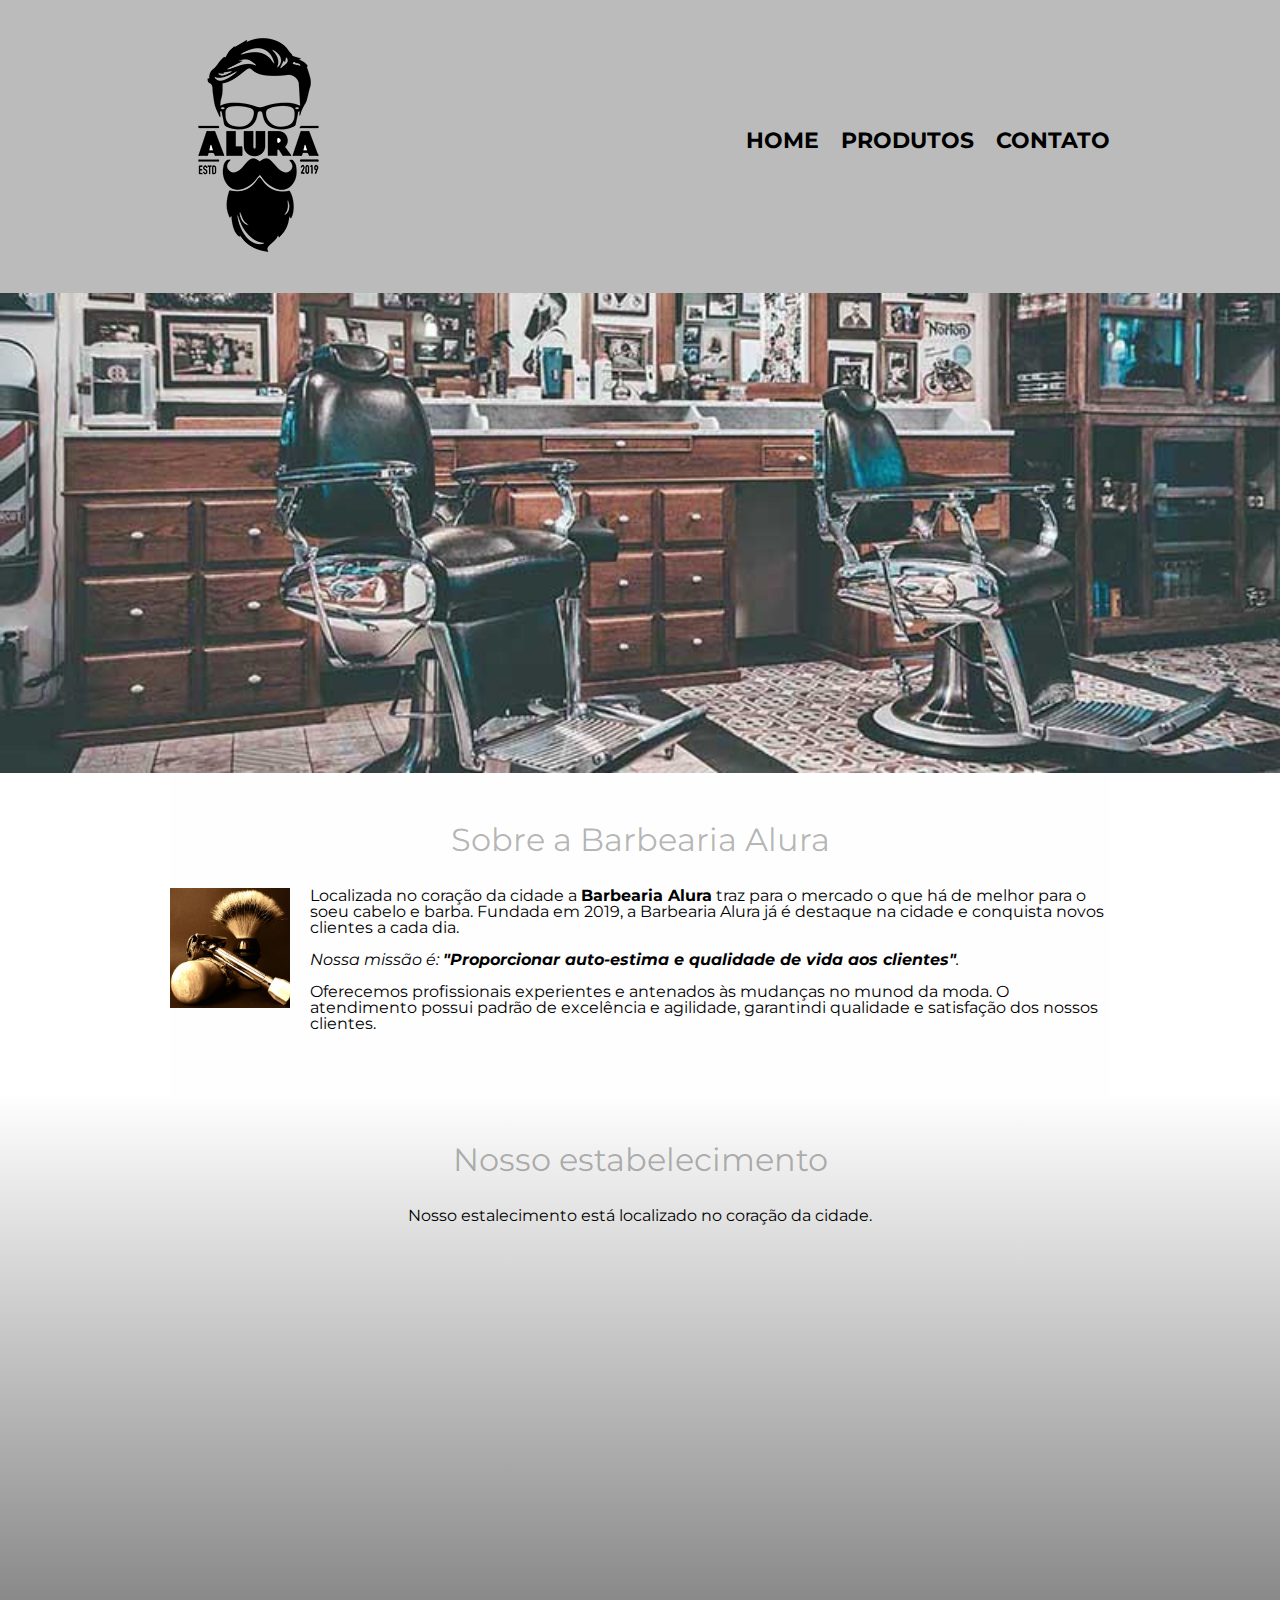
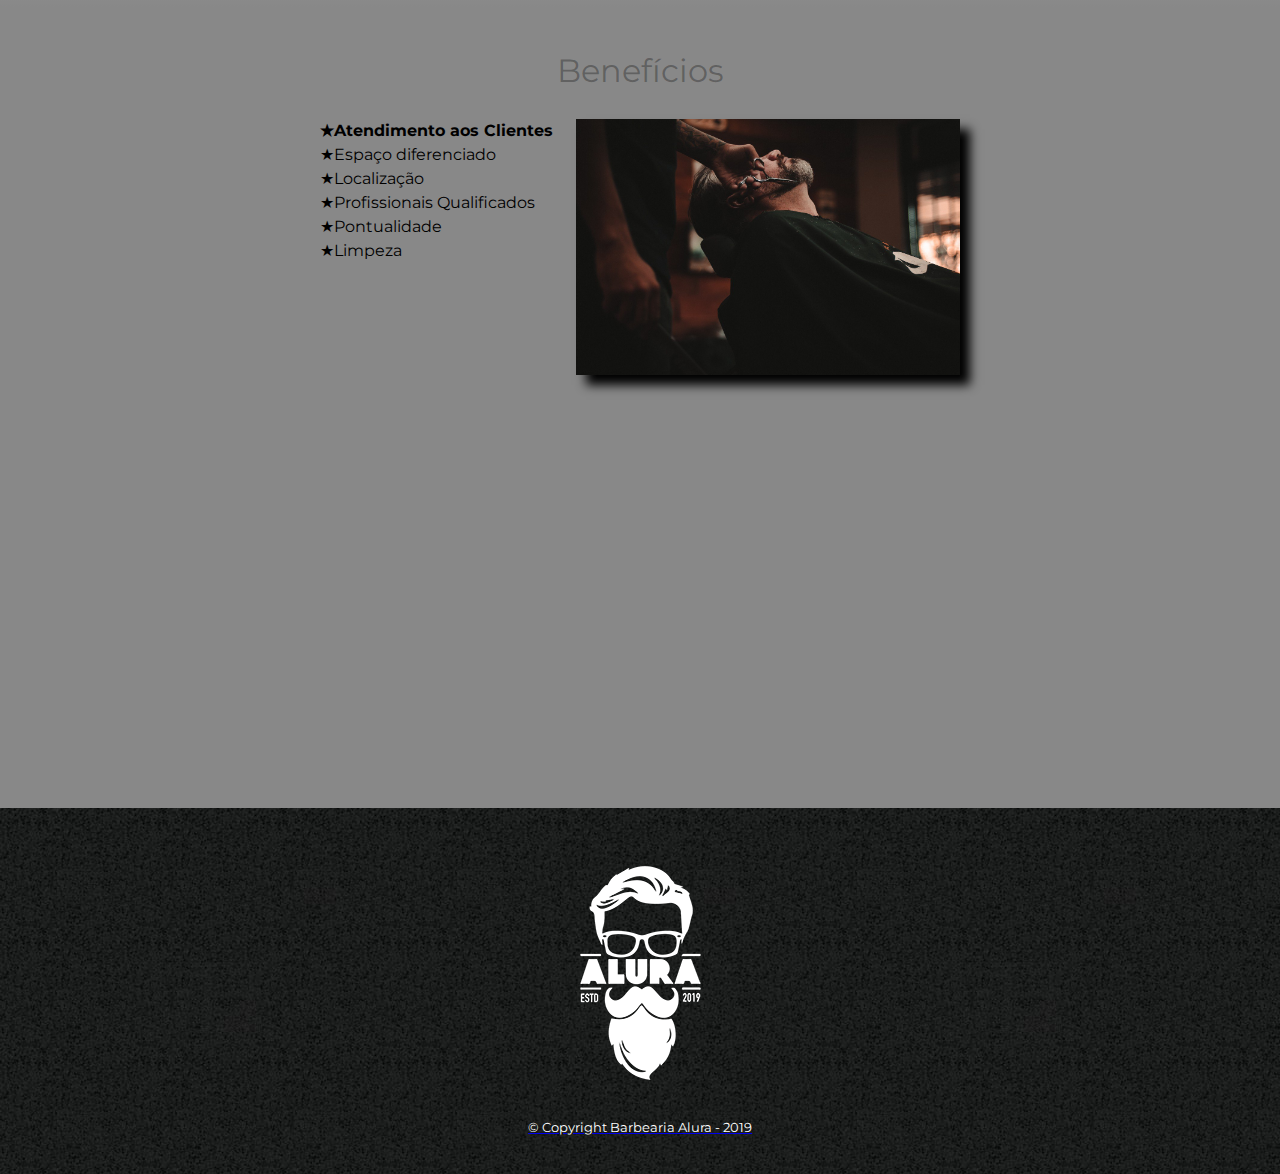
<file: index.html>
<!DOCTYPE html>

<html lang="pt-br"> 
  <head>
      <meta charset="UTF-8">
      <meta name="viewport" content="width=device-width"> 
      <title>Barbearia Alura</title>
      <link rel="stylesheet" href="reset.css">
      <link rel="stylesheet" href="style.css">
      <link href="https://fonts.googleapis.com/css2?family=Montserrat&display=swap" rel="stylesheet">

      <!--https://fonts.google.com/specimen/Montserrat?query=montserrat&preview.text=barbearia%20&preview.text_type=custom-->
      <link rel="preconnect" href="https://fonts.gstatic.com" crossorigin>
  </head>


  <body>
    <header>
      <div class="caixa">
        <a href="index.html">
        <h1><img src="imgs/logo.png" alt="Logo da Barbearia Alura"></h1>
        </a>
          <nav>
              <ul>
                  <li><a href="index.html">Home</a></li> 
                  <li><a href="produtos.html">Produtos</a> </li>
                  <li><a href="contato.html">Contato</a></li>
              </ul>
          </nav>
      </div>
  </header>

      <img class="banner" src="imgs/banner.jpg">
      <main>

        <section class="principal">
              <h2 class="titulo-principal">Sobre a Barbearia Alura</h2>

              <img class="utensilios" src="imgs/utensilios.jpg" alt="Utensílios de uma barbeiro" />

              <p>Localizada no coração da cidade a <strong>Barbearia Alura</strong> traz para o mercado o que há de melhor para o soeu cabelo e barba. Fundada em 2019, a Barbearia Alura já é destaque  na cidade e conquista novos clientes a cada dia.</p>

              <p id="missao"><em>Nossa missão é: <strong>"Proporcionar auto-estima e qualidade de vida aos clientes"</strong>.</em></p>

              <p>Oferecemos profissionais experientes e antenados às mudanças no munod da moda. O atendimento possui padrão de excelência e agilidade, garantindi qualidade e satisfação dos nossos clientes.</p>
        </section>

        <section class="mapa">
          <h3 class="titulo-principal">Nosso estabelecimento</h3>

          <p>Nosso estalecimento está localizado no coração da cidade.</p>

          <div class="mapa-conteudo">
              <iframe src="https://www.google.com/maps/embed?pb=!1m18!1m12!1m3!1d58513.70489917665!2d-46.72175464179691!3d-23.5646162!2m3!1f0!2f0!3f0!3m2!1i1024!2i768!4f13.1!3m3!1m2!1s0x94ce5a2b2ed7f3a1%3A0xab35da2f5ca62674!2sCaelum%20-%20Escola%20de%20Tecnologia!5e0!3m2!1spt-BR!2sbr!4v1654463496014!5m2!1spt-BR!2sbr" width="100%" height="300" style="border:0;" allowfullscreen="" loading="lazy" referrerpolicy="no-referrer-when-downgrade"></iframe>
          </div>
        </section>

        <section class="beneficios">
            <h3 class="titulo-principal">Benefícios</h3>

            <div class="conteudo-beneficios">
                <ul class="lista-beneficios">
                    <li class="itens">Atendimento aos Clientes</li>
                    <li class="itens">Espaço diferenciado</li>
                    <li class="itens">Localização</li>
                    <li class="itens">Profissionais Qualificados</li>
                    <li class="itens">Pontualidade</li>
                    <li class="itens">Limpeza</li>
                </ul><img src="imgs/beneficios.jpg" class="imagem-beneficios">
            </div>

            <!--A tag seguinte deve está pŕoxima da tag do elemento a esquerda para alinhar o bloco. O display quando configurado com inline-block, possui um detalhe que modifica o modo de exibição: ele interpreta no HTML todas as linhas do bloco de código, incluisive os espaços vazios entre a lista e a imagem. Portanto, quando utilizamos esse recurso, os elementos no HTML precisam estar colados, para que esse espaço não reflita na exibição da pagina.-->

            <div class="video">
              <iframe width="100%" height="315" src="https://www.youtube.com/embed/wcVVXUV0YUY" title="YouTube video player" frameborder="0" allow="accelerometer; autoplay; clipboard-write; encrypted-media; gyroscope; picture-in-picture" allowfullscreen></iframe>
            </div>
            
        </section>

        

      </main>
    <footer>
      <a href="index.html">
      <img src="imgs/logo-branco.png" alt="logo branco">
      <p class="copyright">&copy; Copyright Barbearia Alura - 2019 </p> 
    </a><!-- UNICODE | https://unicode-table.com/pt/ -->
    </footer>

</body>

</html>
</file>
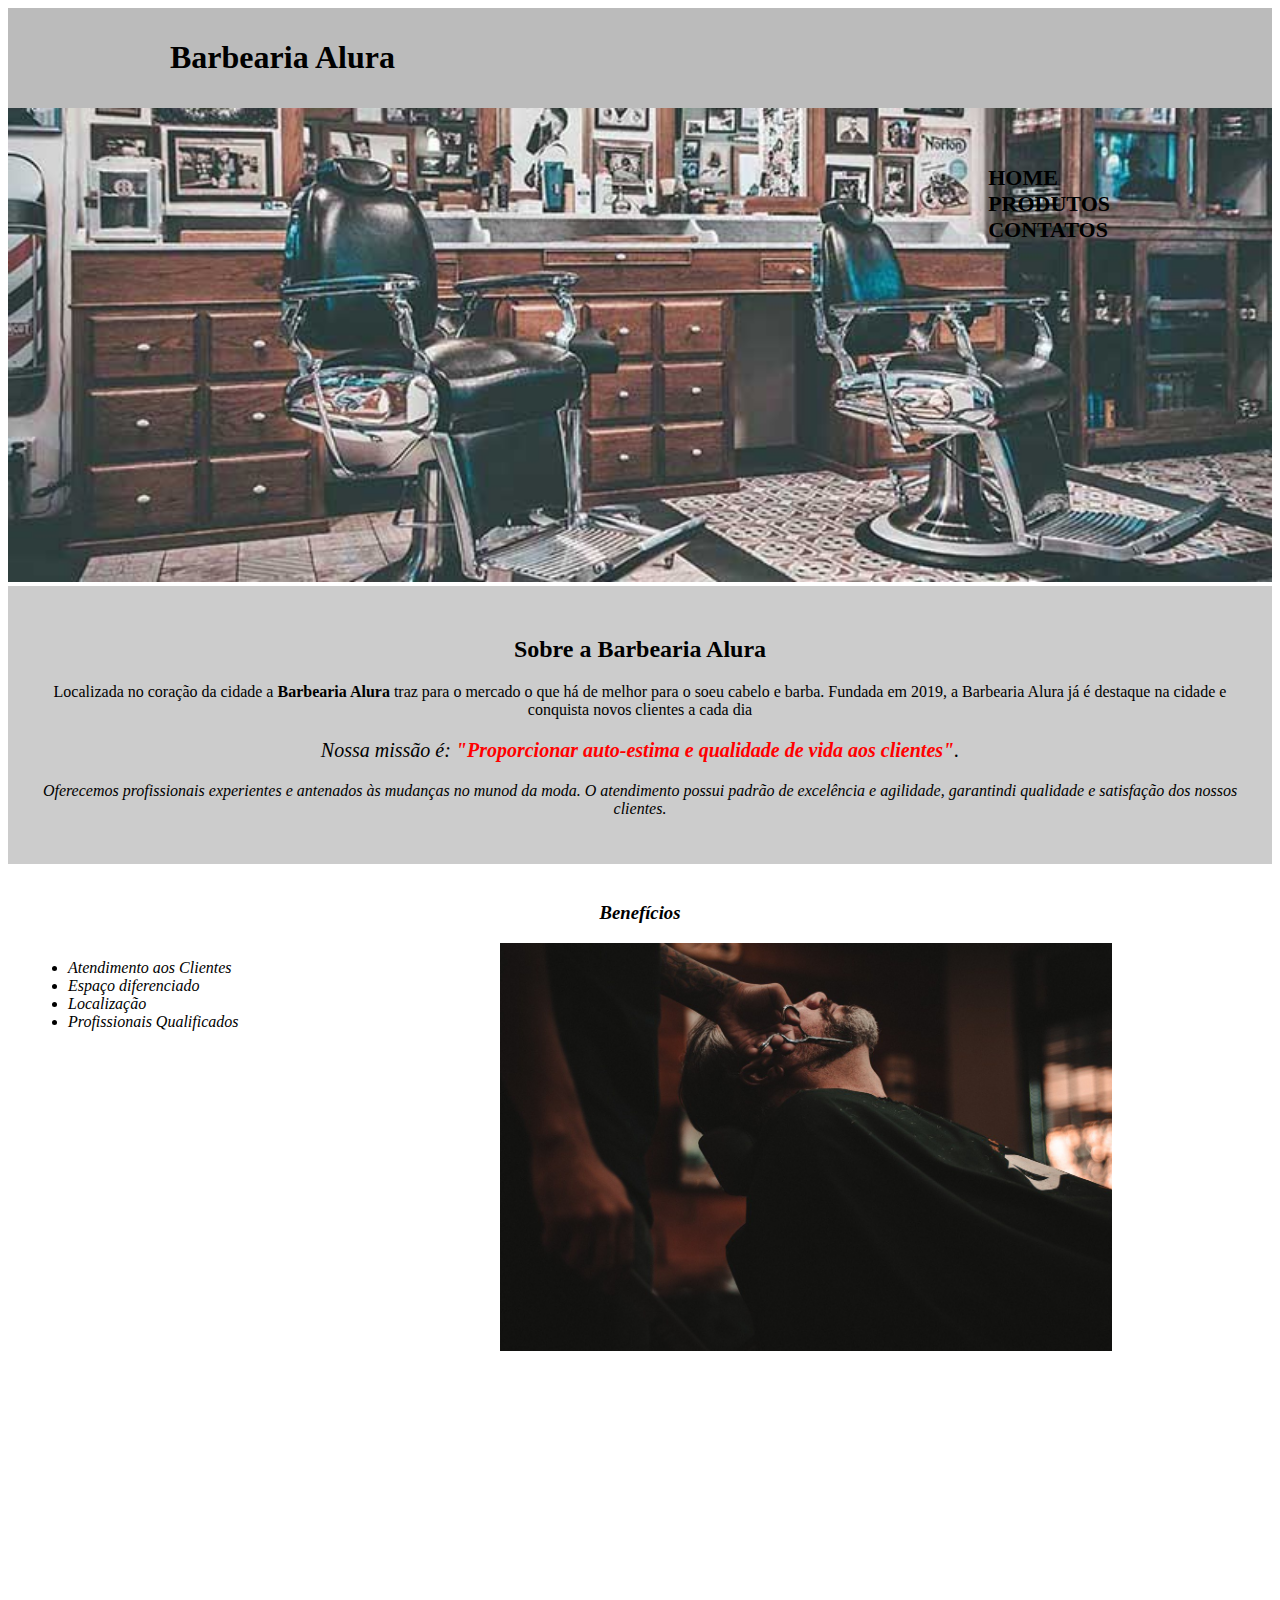
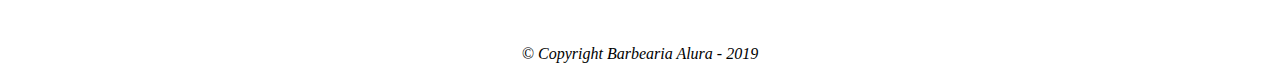
<file: Parte 1/index.html>
<!DOCTYPE html>

<html lang="pt-br"> 
  <head>
      <meta charset="UTF-8">
      <title>Barbearia Alura</title>
      <link rel="stylesheet" href="style-home.css">
  </head>


  <body>
    <header>
      
      <div class="navegacao">
        <h1            class="titulo-principal">Barbearia Alura</h1> 
          <nav>
              <ul>
                  <li><a href="index.html">Home</a></li>
                  <li><a href="produtos.html">Produtos</a></li>
                  <li><a href="contato.html">Contatos</a></li>
              </ul>
          </nav>
      </div>
    </header>

      <img id="banner" src="imgs/banner.jpg">

    <div class="principal">
      <h2 class="titulo-centralizado">Sobre a Barbearia Alura</h2>

      <p>Localizada no coração da cidade a <strong>Barbearia Alura</strong> traz para o mercado o que há de melhor para o soeu cabelo e barba. Fundada em 2019, a Barbearia Alura já é destaque  na cidade e conquista novos clientes a cada dia</p>

      <p id="missao"><em>Nossa missão é: <strong>"Proporcionar auto-estima e qualidade de vida aos clientes"</strong>.<em></p>

      <p>Oferecemos profissionais experientes e antenados às mudanças no munod da moda. O atendimento possui padrão de excelência e agilidade, garantindi qualidade e satisfação dos nossos clientes.</p>
    </div>

    <div class="beneficios">
      <h3 class="titulo-centralizado">Benefícios</h3>
      <ul>
        <li class="itens">Atendimento aos Clientes</li>
        <li class="itens">Espaço diferenciado</li>
        <li class="itens">Localização</li>
        <li class="itens">Profissionais Qualificados</li>
      </ul>

      <img src="imgs/beneficios.jpg" class="imagem_beneficios">
  </div>

  <footer>
    <img src="imgs/logo-branco.png" alt="logo branco">
    <p class="copyright">&copy; Copyright Barbearia Alura - 2019 </p> <!-- UNICODE | https://unicode-table.com/pt/ -->
</footer>

</body>

</html>
</file>
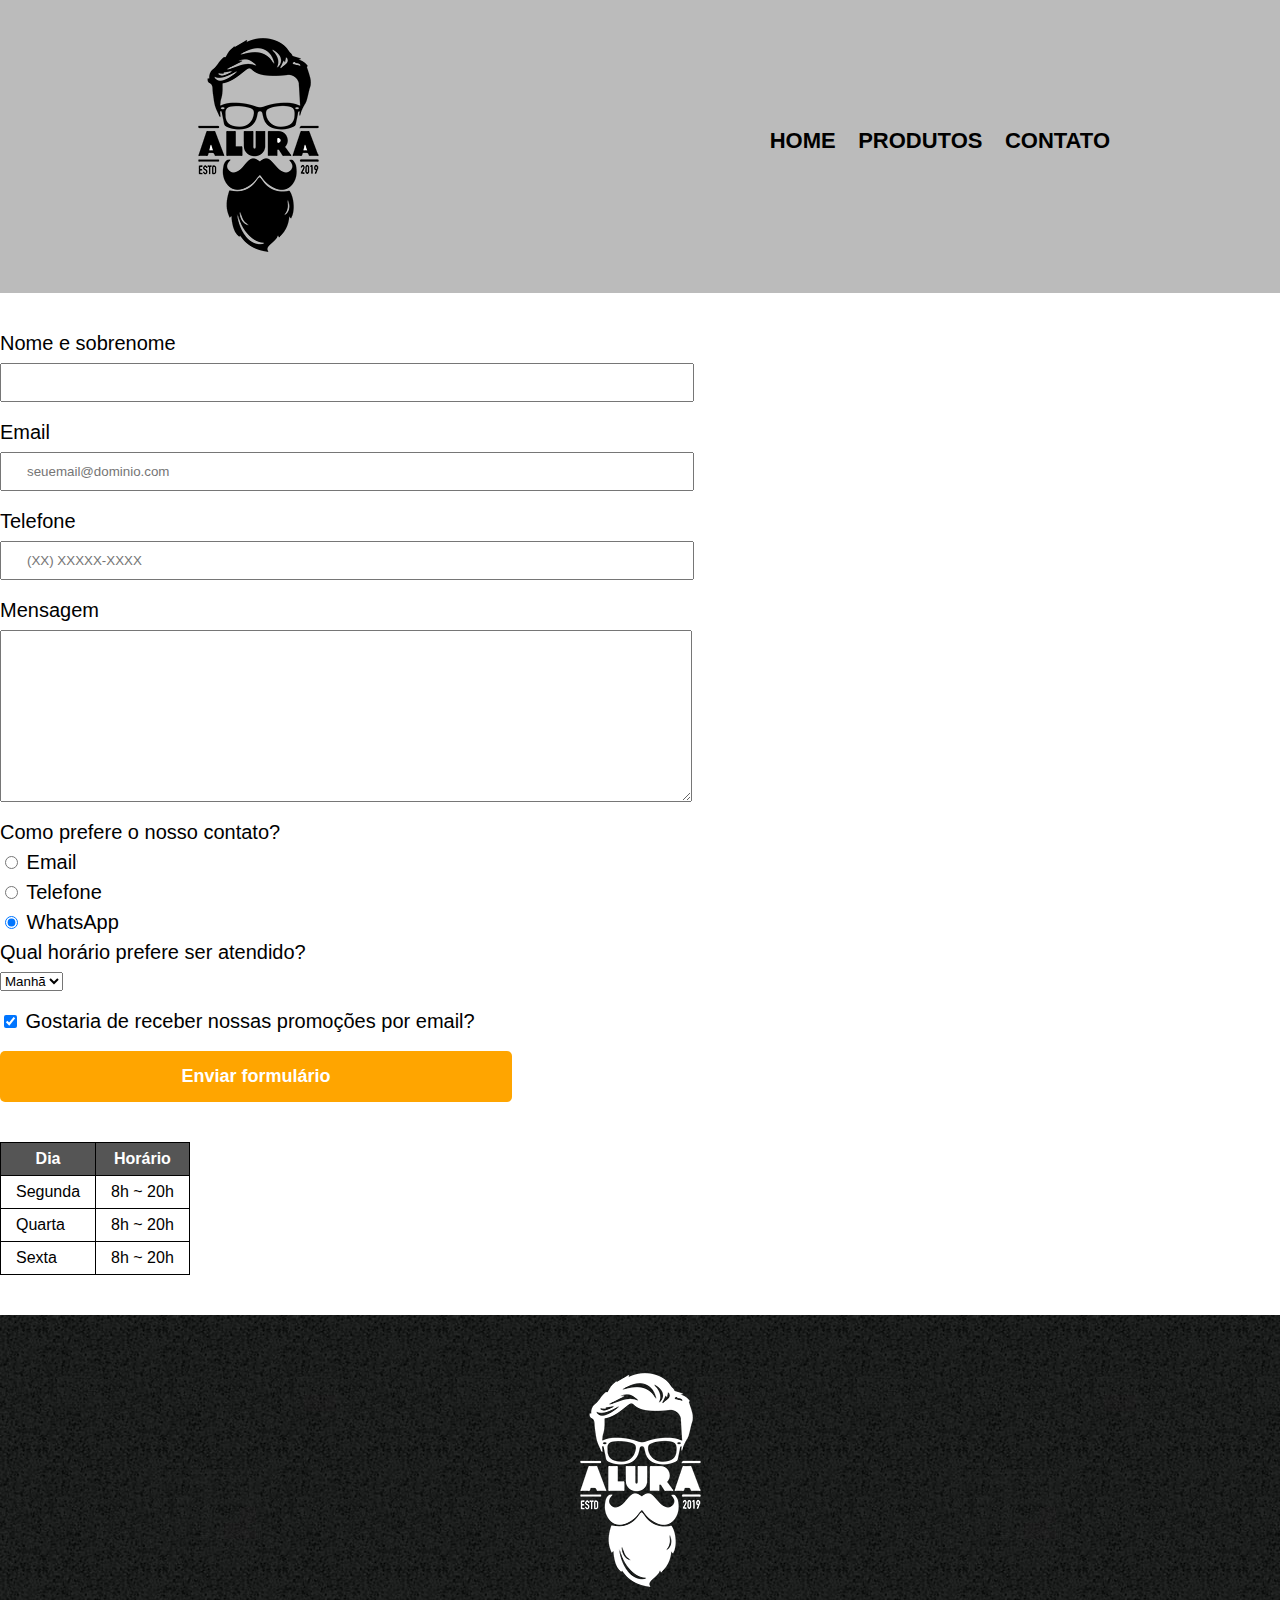
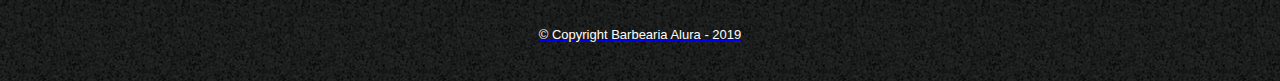
<file: contato.html>
<!DOCTYPE html>
<html>
  
  <head>
    <meta charset="UTF-8">
    <meta name="viewport" content="width=device-width">
    <title>Contato - Barbearia Alura</title>
    <!--CSS reset, arquivo padrão para limpar as configurações do nabegador-->
    <link rel="stylesheet" href="reset.css">
    <link rel="stylesheet" href="style.css">

  </head>

  <body>
  
    <header>
        <div class="caixa">
          <h1><img src="imgs/logo.png" alt="Logo da Barbearia Alura"></h1>

            <nav>
                <ul>
                    <li><a href="index.html">Home</a></li> 
                    <li><a href="produtos.html">Produtos</a> </li>
                    <li><a href="contato.html">Contato</a></li>
                </ul>
            </nav>
        </div>
    </header>

    <main>
        <form>
            <label for="nomesobrenome"> Nome e sobrenome</label>
            <input type="text" id="nomesobrenome" class="input-padrao" required>
            
            <label for="email"> Email</label>
            <input type="email" id="email" class="input-padrao" required  placeholder="seuemail@dominio.com">

            <label for="telefone">Telefone</label>
            <input type="tel" id="telefone" class="input-padrao" required placeholder="(XX) XXXXX-XXXX">

            <label for="mensagem">Mensagem</label>
            <textarea id="mensagem" cols="70" rows="10" class="input-padrao" required></textarea>

              <fieldset>
                <legend>Como prefere o nosso contato?</legend>
                <label for="radio-email">
                    <input type="radio" name="contato" value="email" id="radio-email">
                    Email
                </label>
               
                <label for="radio-telefone">
                    <input type="radio" name="contato" value="telefone" id="radio-telefone">
                    Telefone
                </label>
                
                <label for="radio-whatsapp">
                    <input type="radio" name="contato"  value="whatsapp" id="radio-whatsapp" checked>
                    WhatsApp
                </label>
     
                <!--A propriedade name só pode ser "preenchida" uma única vez, por isso que, quando eu seleciono um dos itens, ele desmarca o outro, mantendo somente um selecionado.-->
              </fieldset>

              <fieldset>
                  <legend>Qual horário prefere ser atendido?</legend>
                  <select name="" id="">
                      <option value="">Manhã</option>
                      <option value="">Tarde</option>
                      <option value="">Noite</option>
                  </select>
              </fieldset>

            <label class="checkbox">
                <input type="checkbox" checked>
                Gostaria de receber nossas promoções por email?
            </label>

            <input class="enviar" type="submit" value="Enviar formulário">

        </form>

        <table>
            <thead>
                <tr>
                    <th>Dia</th>
                    <th>Horário</th>
                </tr>
            </thead>
            <tbody>
                <tr>
                    <td>Segunda</td> <!--colspan="X"-->
                    <td>8h ~ 20h</td>
                </tr>
                <tr>
                    <td>Quarta</td>
                    <td>8h ~ 20h</td>
                </tr>
                <tr>
                    <td>Sexta</td>
                    <td>8h ~ 20h</td>
                </tr>
          </tbody>

        </table>
    </main>

    <footer>
        <a href="contato.html">
            <img src="imgs/logo-branco.png" alt="Logo da Barbearia Alura">
            <p class="copyright">&copy; Copyright Barbearia Alura - 2019 </p>
        </a>
     <!-- UNICODE | https://unicode-table.com/pt/ -->
    </footer>

  </body>
</html>

<!-- Mobile input types: http://mobileinputtypes.com/ -->
</file>
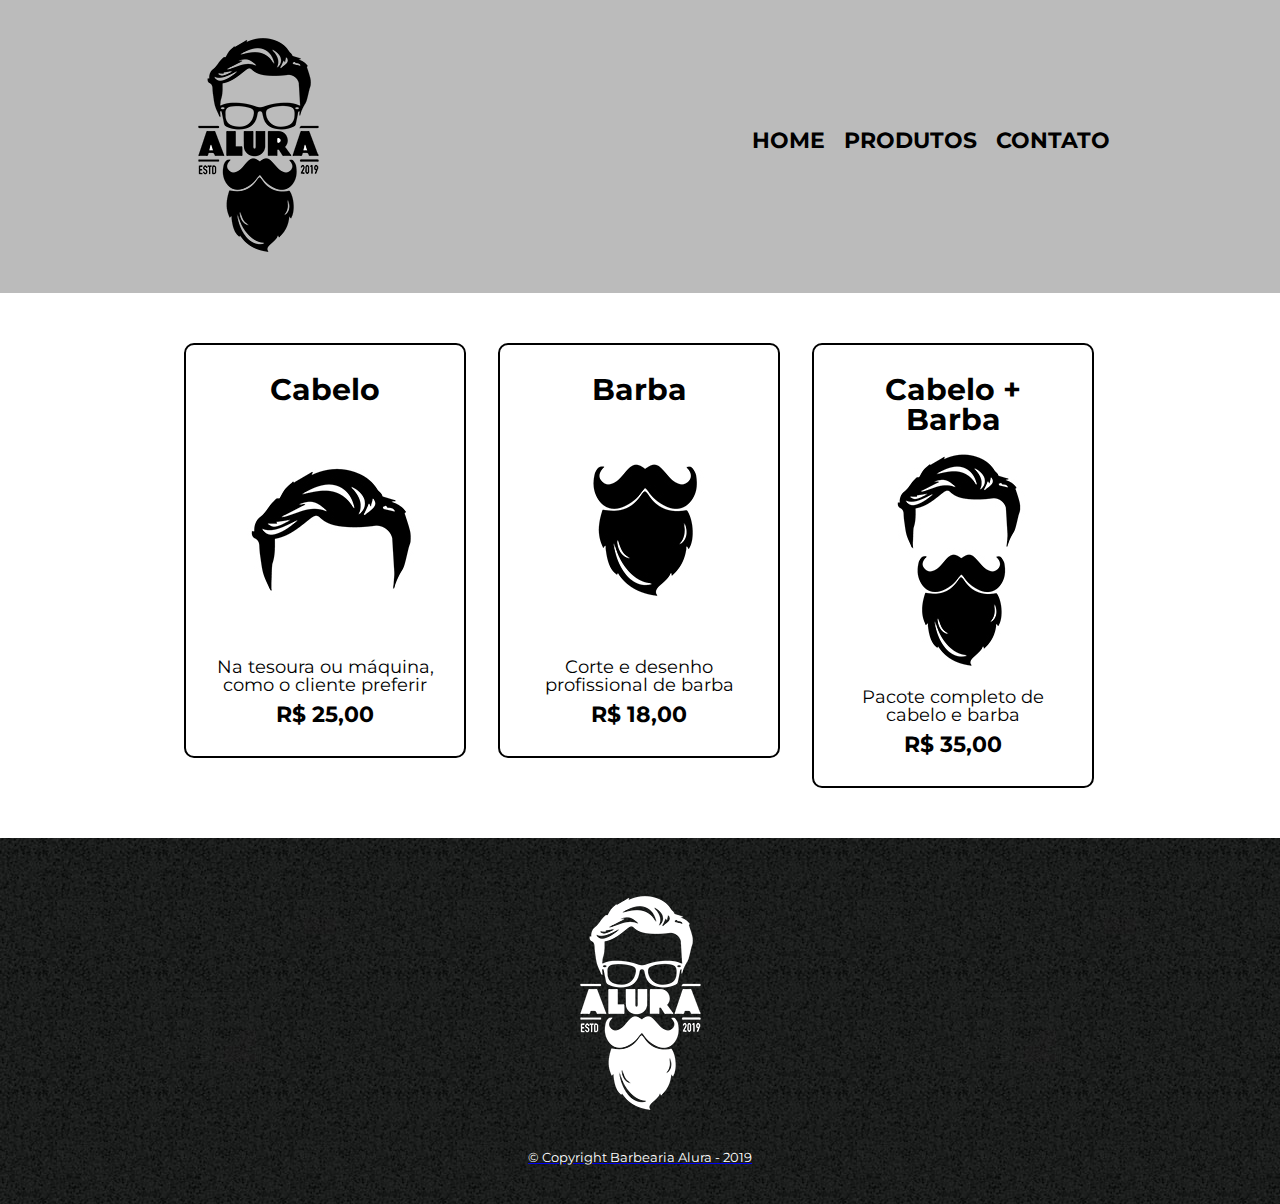
<file: produtos.html>
<!DOCTYPE html>
<html>
  
  <head>
    <meta charset="UTF-8">
    <meta name="viewport" content="width=device-width">
    <title>Produtos - Barbearia Alura</title>
    <!--CSS reset, arquivo padrão para limpar as configurações do nabegador-->
    <link rel="stylesheet" href="reset.css">
    <link rel="stylesheet" href="produtos.css">
    <link href="https://fonts.googleapis.com/css2?family=Montserrat&display=swap" rel="stylesheet">

  </head>

  <body>
  
    <header>
        <div class="caixa">
          <h1><img src="imgs/logo.png" alt=""></h1>

            <nav>
                <ul>
                    <li><a href="index.html">Home</a></li> 
                    <li><a href="produtos.html">Produtos</a> </li>
                    <li><a href="contato.html">Contato</a></li>
                </ul>
            </nav>
        </div>
    </header>

    <main>
        <ul class="produtos">
            <li>
                <h2>Cabelo</h2>
                <img src="imgs/cabelo.jpg" alt="">
                <p class="produto-descricao">Na tesoura ou máquina, como o cliente preferir </p>
                <p class="produto-preco">R$ 25,00</p>
            </li>

            <li>
                <h2>Barba</h2>
                <img src="imgs/barba.jpg" alt="">
                <p class="produto-descricao">Corte e desenho profissional de barba</p>
                <p class="produto-preco">R$ 18,00</p>
            </li>

            <li>
                <h2>Cabelo + Barba</h2>
                <img src="imgs/cabelo+barba.jpg" alt="">
                <p class="produto-descricao">Pacote completo de cabelo e barba</p>
                <p class="produto-preco">R$ 35,00</p>
            </li>
        </ul>
    </main>

    <footer>
        <a href="produtos.html">
            <img src="imgs/logo-branco.png" alt="logo branco">
            <p class="copyright">&copy; Copyright Barbearia Alura - 2019 </p> 
        </a>
        <!-- UNICODE | https://unicode-table.com/pt/ -->
    </footer>

  </body>
</html>
</file>
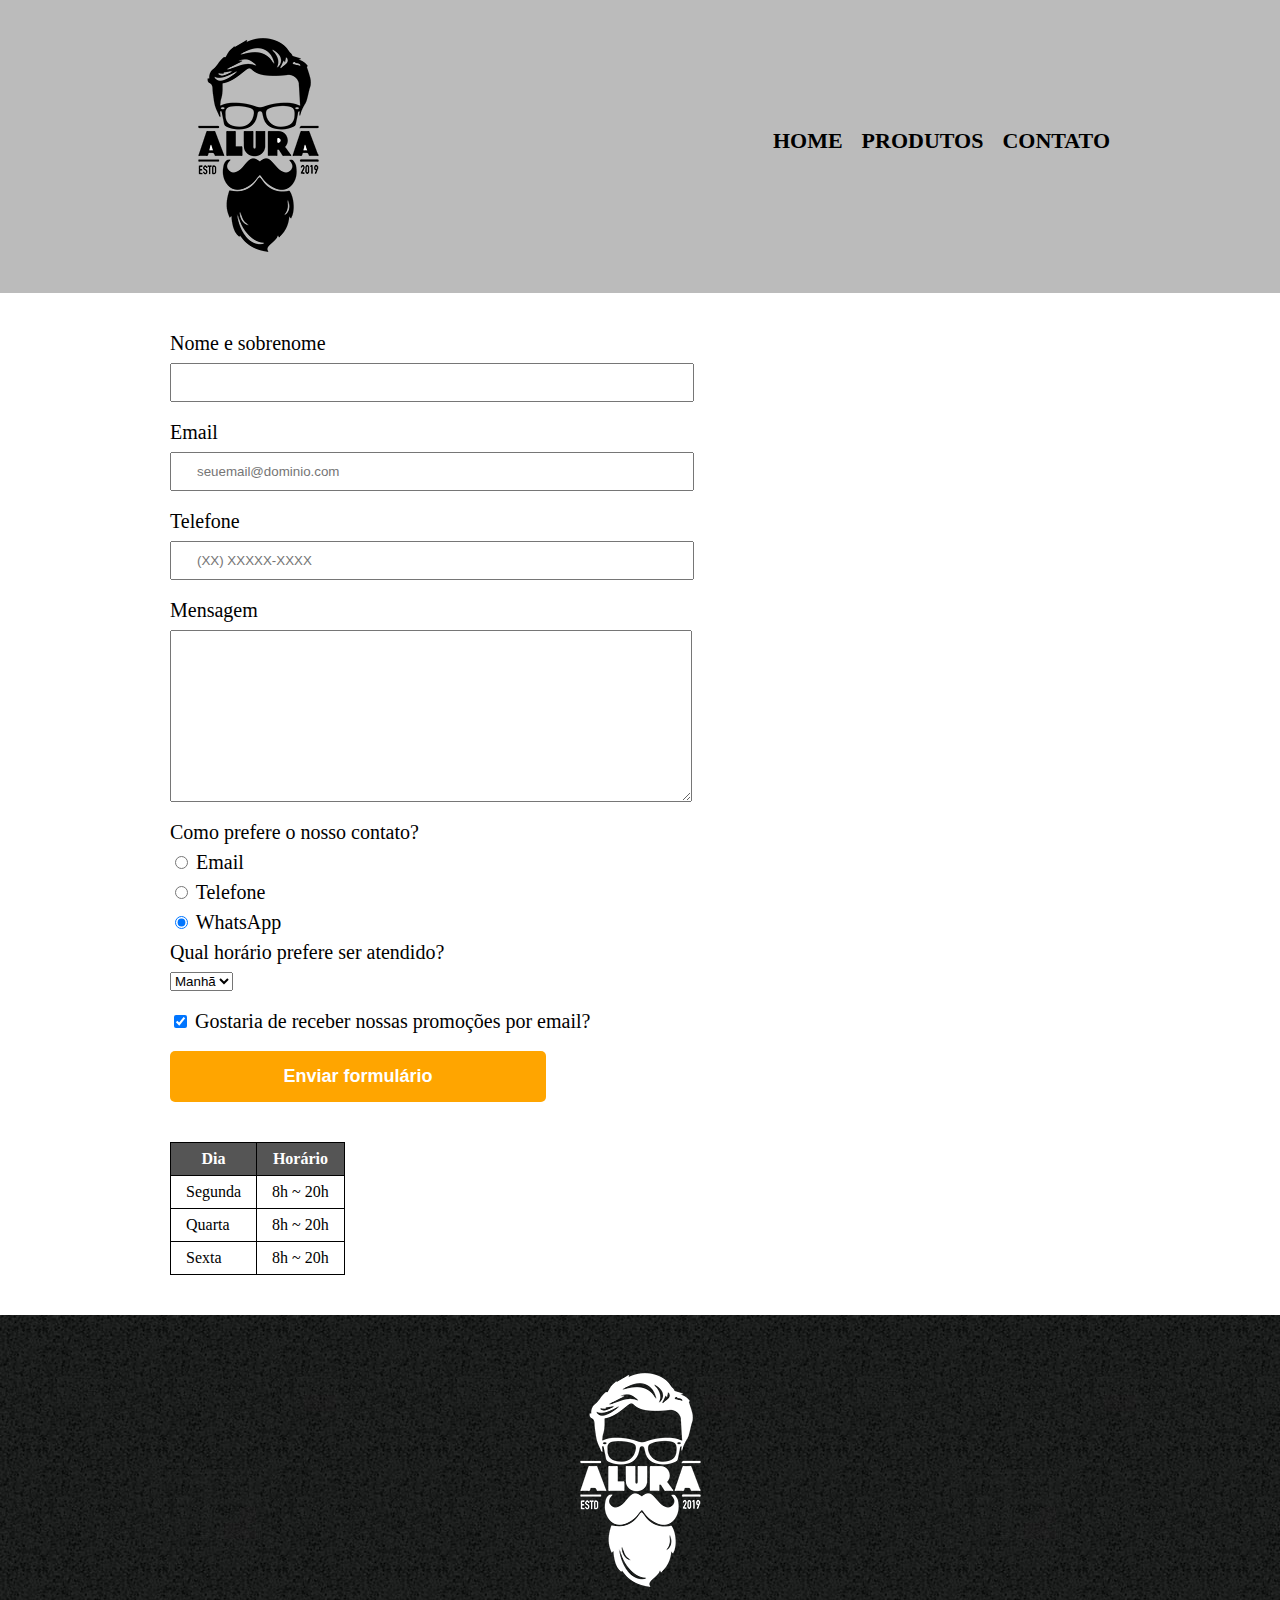
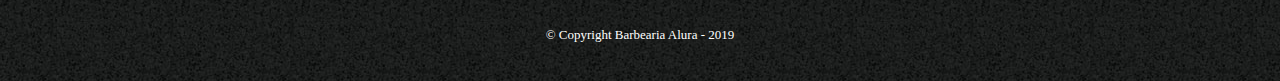
<file: Parte 1/contato.html>
<!DOCTYPE html>
<html>
  
  <head>
    <meta charset="UTF-8">
    <title>Contato - Barbearia Alura</title>
    <!--CSS reset, arquivo padrão para limpar as configurações do nabegador-->
    <link rel="stylesheet" href="reset.css">
    <link rel="stylesheet" href="style.css">

  </head>

  <body>
  
    <header>
        <div class="caixa">
          <h1><img src="imgs/logo.png" alt="Logo da Barbearia Alura"></h1>

            <nav>
                <ul>
                    <li><a href="index.html">Home</a></li> 
                    <li><a href="produtos.html">Produtos</a> </li>
                    <li><a href="contato.html">Contato</a></li>
                </ul>
            </nav>
        </div>
    </header>

    <main>
        <form>
            <label for="nomesobrenome"> Nome e sobrenome</label>
            <input type="text" id="nomesobrenome" class="input-padrao" required>
            
            <label for="email"> Email</label>
            <input type="email" id="email" class="input-padrao" required  placeholder="seuemail@dominio.com">

            <label for="telefone">Telefone</label>
            <input type="tel" id="telefone" class="input-padrao" required placeholder="(XX) XXXXX-XXXX">

            <label for="mensagem">Mensagem</label>
            <textarea id="mensagem" cols="70" rows="10" class="input-padrao" required></textarea>

              <fieldset>
                <legend>Como prefere o nosso contato?</legend>
                <label for="radio-email">
                    <input type="radio" name="contato" value="email" id="radio-email">
                    Email
                </label>
               
                <label for="radio-telefone">
                    <input type="radio" name="contato" value="telefone" id="radio-telefone">
                    Telefone
                </label>
                
                <label for="radio-whatsapp">
                    <input type="radio" name="contato"  value="whatsapp" id="radio-whatsapp" checked>
                    WhatsApp
                </label>
     
                <!--A propriedade name só pode ser "preenchida" uma única vez, por isso que, quando eu seleciono um dos itens, ele desmarca o outro, mantendo somente um selecionado.-->
              </fieldset>

              <fieldset>
                  <legend>Qual horário prefere ser atendido?</legend>
                  <select name="" id="">
                      <option value="">Manhã</option>
                      <option value="">Tarde</option>
                      <option value="">Noite</option>
                  </select>
              </fieldset>

            <label class="checkbox">
                <input type="checkbox" checked>
                Gostaria de receber nossas promoções por email?
            </label>

            <input class="enviar" type="submit" value="Enviar formulário">

        </form>

        <table>
            <thead>
                <tr>
                    <th>Dia</th>
                    <th>Horário</th>
                </tr>
            </thead>
            <tbody>
                <tr>
                    <td>Segunda</td> <!--colspan="X"-->
                    <td>8h ~ 20h</td>
                </tr>
                <tr>
                    <td>Quarta</td>
                    <td>8h ~ 20h</td>
                </tr>
                <tr>
                    <td>Sexta</td>
                    <td>8h ~ 20h</td>
                </tr>
          </tbody>

        </table>
    </main>

    <footer>
        <img src="imgs/logo-branco.png" alt="Logo da Barbearia Alura">
        <p class="copyright">&copy; Copyright Barbearia Alura - 2019 </p> <!-- UNICODE | https://unicode-table.com/pt/ -->
    </footer>

  </body>
</html>

<!-- Mobile input types: http://mobileinputtypes.com/ -->
</file>
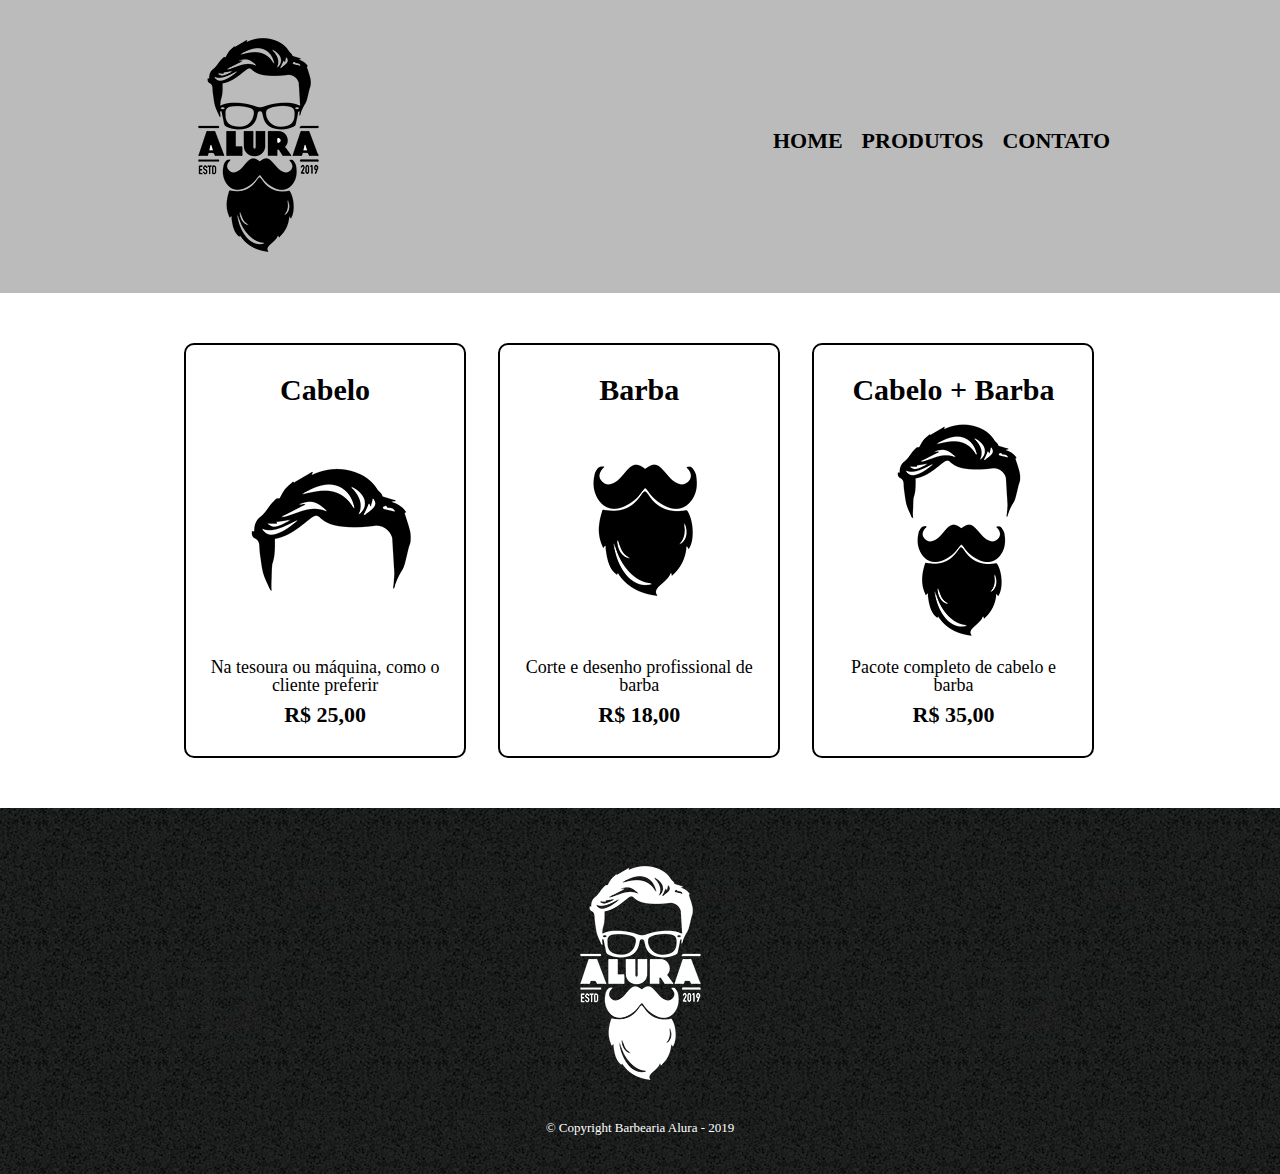
<file: Parte 1/produtos.html>
<!DOCTYPE html>
<html>
  
  <head>
    <meta charset="UTF-8">
    <title>Produtos - Barbearia Alura</title>
    <!--CSS reset, arquivo padrão para limpar as configurações do nabegador-->
    <link rel="stylesheet" href="reset.css">
    <link rel="stylesheet" href="produtos.css">

  </head>

  <body>
  
    <header>
        <div class="caixa">
          <h1><img src="imgs/logo.png" alt=""></h1>

            <nav>
                <ul>
                    <li><a href="index.html">Home</a></li> 
                    <li><a href="produtos.html">Produtos</a> </li>
                    <li><a href="contato.html">Contato</a></li>
                </ul>
            </nav>
        </div>
    </header>

    <main>
        <ul class="produtos">
            <li>
                <h2>Cabelo</h2>
                <img src="imgs/cabelo.jpg" alt="">
                <p class="produto-descricao">Na tesoura ou máquina, como o cliente preferir </p>
                <p class="produto-preco">R$ 25,00</p>
            </li>

            <li>
                <h2>Barba</h2>
                <img src="imgs/barba.jpg" alt="">
                <p class="produto-descricao">Corte e desenho profissional de barba</p>
                <p class="produto-preco">R$ 18,00</p>
            </li>

            <li>
                <h2>Cabelo + Barba</h2>
                <img src="imgs/cabelo+barba.jpg" alt="">
                <p class="produto-descricao">Pacote completo de cabelo e barba</p>
                <p class="produto-preco">R$ 35,00</p>
            </li>
        </ul>
    </main>

    <footer>
        <img src="imgs/logo-branco.png" alt="logo branco">
        <p class="copyright">&copy; Copyright Barbearia Alura - 2019 </p> <!-- UNICODE | https://unicode-table.com/pt/ -->
    </footer>

  </body>
</html>
</file>
<file: style.css>
body {
  font-family: 'Montserrat', sans-serif;
}

header {
  background: #BBBBBB;
  padding: 20px 0 ; /*entre a margem tenha um espaçamento*/
}

.caixa {
  position: relative;
  width: 940px;
  margin: 0 auto;
}

nav {
  position: absolute;
  top: 110px;
  right: 0;
}

nav li {
  display: inline;  /*Deixar o itens um do lado do outrom na linha*/
  margin: 0 0 0 18px ; /*margem de cada item. primeiro topo, despois direita, baixo e esquerda*/

}

nav a {
  font-weight: bold; /*Trasnformando o texto em negrito*/
  font-size: 22px;
  text-transform: uppercase; /*Transformando o texto em letra MAIUSCULA*/
  color: #000000; /* Black*/ 
  text-decoration: none; /*Sem nenhuma decoração no texto*/
}

nav a:hover {
  color: #C78C19;
  text-decoration: underline;
}

.produtos {
  width: 940px;
  margin: 0 auto;
  padding: 50px 0;
}

.produtos li {
  display: inline-block;
  text-align: center;
  width: 30%;
  vertical-align: top;
  margin: 0 1.5%;
  padding: 30px 20px;
  box-sizing: border-box; 
  border: 2px solid #000000;
  border-radius: 10px;
}

.produtos li:hover {
 border-color: #C78C19;

}

.produtos li:active {
  border-color: #088C19;
}

.produtos li:hover h2 {
  font-size: 34px; /*) Quando algum item da lista de produtos estiver sendo ativado pelo usuário, modifique a cor da sua borda*/
}

.produtos h2 {
  font-size: 30px;
  font-weight: bold;
}

.produto-descricao {
  font-size: 18px;
}

.produto-preco { 
  font-size: 22px;
  font-weight: bold;
  margin-top: 10px;
  
}

footer {
  text-align: center;
  background: url("imgs/bg.jpg");
  padding: 40px 0; /* 40px pra cima e pra baixo e 0px para os lados*/
}

.copyright {
  color: #FFFFFF;
  font-size: 13px;
  margin: 20px 0 0;
}

main {
  
}

form {
 margin: 40px 0;
}

form label, form legend {
  display: block;
  font-size: 20px;
  margin: 0 0 10px;
}

.input-padrao {
  display: block;
  margin: 0 0 20px;
  padding: 10px 25px;
  width: 50%;
}

.checkbox {
  margin: 20px 0;
}

.enviar {
  width: 40%;
  padding: 15px 0;
  background: orange;
  color: white;    
  font-weight: bold;
  font-size: 18px;
  border: none;
  border-radius: 5px;
  transition: 1s all; /*Transição que o CSS 3 */
  cursor: pointer;
}

.enviar:hover {
  background: darkorange;
  transform: scale(1.2);
}

table {
  margin:20px 0 40px;
}

thead {
  background: #555555;
  color: white;
  font-weight: bold;
}

td, th {
  border: 1px solid #000000;
  padding: 8px 15px;
}

/*CSS da página inicial*/

.banner {
  width: 100%;
}

.principal {
  padding: 3em 0;
  background: #FEFEFE;
  width: 940px;
  margin: 0 auto;
}

.titulo-principal {
  text-align: center;
  font-size: 2em; /*a media proporcional para pixels. Se quisermos duas vezes o tamanho base (15 pixels), basta escrever 2em.*/
  margin:  0 0 1em; 
  clear: left; /*LIMPA O FLOAT*/
  color: rgba(0, 0, 0, 0.3); /*CSS 3*/
 /* text-shadow: 2px 2px #FF0000; */
}

.principal p {
  margin: 0 0 1em;
}

.principal strong {
  font-weight: bold;
}

.principal em {
  font-style: italic;
}

.utensilios {
  width: 120px;
  float: left;
  margin: 0 20px 20px 0; /*20px para direita, 20px para baixo e 0 para a direita*/
}

.mapa {
  padding: 3em 0;
  background: linear-gradient(#FEFEFE, #888888); /*CSS 3*/
}

.mapa-conteudo {
  width: 940px;
  margin: 0 auto;
}

.mapa p {
  margin: 0 0 2em;
  text-align: center;
}

.beneficios {
  padding: 3em 0;
  background: #888888;
}

.conteudo-beneficios {
  width: 640px;
  margin: 0 auto;
}

.lista-beneficios {
  width: 40%;
  display: inline-block;
  vertical-align: top;
}

.itens {
  line-height: 1.5;
}

.itens:first-child {
  font-weight: bold;
}

.itens:before { /*CSS 3*/
  content: "★"; /*https://unicode-table.com/en/sets/star-symbols/*/
}

.imagem-beneficios {
  width: 60%;
  opacity: 1;
  transition: 400ms;
  box-shadow: 10px 10px 10px 0 #000000; /*Sombras CSS3*/
}

.imagem-beneficios:hover {
  opacity: 0.3;
}

.video {
  width: 560px;
  margin: 2em auto;
}

/* img ~ p {
  background: yellow;
} */

@media screen and (max-width: 480px) {
  .caixa, .principal, .conteudo-beneficios, .mapa-conteudo, .video {
    width: auto;
  }

  h1 {
    text-align: center;
  }

  nav {
    position: static;
  }

  .lista-beneficios, .imagem-beneficios {
    width: 100%;
  }

  main {
    margin-left: 12px;
  }

  .enviar {
    padding-left: 4px;
  font-size: 16px;
  }
}








/* repara que o nosso texto, ou seja, a nossa descrição, ela está muito colada na borda, está muito colada no fim do elemento, e aí, eu quero aumentar o espaçamento interno. O espaçamento interno é o padding, eu vou botar 30 pixels para cima e para baixo e 20 pixels para as laterais.

[01:47] Quando eu salvo isso e recarrego o navegador, reparem que o tamanho do elemento aumentou, antes eu tinha um elemento com 30% de largura, mas agora eu tenho um elemento com 30% de largura e mais 20 pixels para cada lado, o padding, o espaçamento interno, ele adicionou uma largura naqueles 30%.

[02:13] E aí, com isso, quebrou toda a minha conta, mas mexer com pixel, junto com percentual, é uma coisa que a gente faz no dia-a-dia e aí, tem uma forma para resolver isso. Hoje, o nosso CSS e o nosso navegador, eles estão somando percentual, mais os pixels.

[02:31] A gente tem como mudar a forma como ele pensa, para que o espaçamento lateral esteja dentro do percentual. E aí, para fazer isso, a gente usa uma propriedade chamada box-sizing: border-box, com isso aqui, os meus 30%, agora são definitivos, são sempre a largura e esses pixels de espaçamento interno, estão dentro desses 30%.

[03:02] Então, quando eu salvo isso e volto para o meu navegador, está lá. A gente tem um espaçamento interno de 20 pixels para cada lado e a gente tem um elemento ocupando 30% da largura. Para deixar isso aqui ainda mais perfeito, o nosso preço está muito colado na descrição.*/
</file>
<file: Parte 1/style-home.css>
header {
  background: #BBBBBB;
  padding: 10px 0 ;
}

.navegacao {
  position: relative;
  width: 940px;
  margin: 0 auto;
}

nav {
  position: absolute;
  top: 110px;

  right: 0;
}

nav li {
  display: flex;
  margin: 10 40 80 15px;
}

nav a {
  font-weight: bold;
  font-size: 22px;
  text-transform: uppercase;
  color: #000000;
  text-decoration: none;
}

nav a:hover {
  color: #C78C19;
  text-decoration: underline;
}

#banner {
  width: 100%;

}

.principal {
  background: #CCCCCC;
  padding: 30px;
}

/* .titulo-principal {
  padding-left: 20px;
} */

.titulo-centralizado {
  text-align: center;

}

p {
  text-align: center;
}

#missao {
  font-size: 20px;
}

em strong { 
  color:#FF0000;

}

.itens {
  font-style: italic;
}

.beneficios {
  background-color: #FFFFFF;
  padding: 20px;
}

h2 {
  text-align: center;
}

ul {
  display: inline-block; /*O display inline block ocupa só o tamanho do conteúdo, mas me deixa mexer na largura e espaçamentos.  */
  vertical-align: top; /* Todos os elementos são alinhados pela linha de baixo e queremos que sejam alinhados pela linha de cima. Para isso, no nosso CSS*/
  width: 20%;
  margin-right: 15%;
}

.imagem_beneficios {
  width: 50%;
}
























/* Marcar especificamente um elemento o navegador, procura o "Stron" dentro "em".
  
 Como faço então para deixar um CSS específico para somente um elemento? Precisamos que: ou o CSS seja aplicado in line ou que mudemos o CSS para atender a uma estrutura.

[07:45] Como assim? Temos um strong dentro de um parágrafo. Na linha de baixo, temos um strong dentro de em, que está dentro de um parágrafo. No nosso CSS, temos como fazer isso. Temos como selecionar especificamente o strong que está dentro do em.

[08:07] Fazemos isso colocando a seguinte estrutura: em strong.

[08:16] Lendo isso como o navegador vai ler, ele vai procurar todos os strongs que estão dentro de todos os ems. No nosso caso, no nosso site, só temos uma possibilidade para essa marcação.

[08:34] Se salvarmos e voltarmos à página, vamos ter marcado especificamente somente este elemento.  
  */
</file>
<file: produtos.css>
header {
  background: #BBBBBB;
  padding: 20px 0 ; /*entre a margem tenha um espaçamento*/
}

.caixa {
  position: relative;
  width: 940px;
  margin: 0 auto;
}

nav {
  position: absolute;
  top: 110px;
  right: 0;
}

nav li {
  display: inline;  /*Deixar o itens um do lado do outrom na linha*/
  margin: 0 0 0 15px ; /*margem de cada item. primeiro topo, despois direita, baixo e esquerda*/

}

nav a {
  font-weight: bold; /*Trasnformando o texto em negrito*/
  font-size: 22px;
  text-transform: uppercase; /*Transformando o texto em letra MAIUSCULA*/
  color: #000000; /* Black*/ 
  text-decoration: none; /*Sem nenhuma decoração no texto*/
}

nav a:hover {
  color: #C78C19;
  text-decoration: underline;
}

body {
  font-family: 'Montserrat', sans-serif;
}

.produtos {
  width: 940px;
  margin: 0 auto;
  padding: 50px 0;
}

.produtos li {
  display: inline-block;
  text-align: center;
  width: 30%;
  vertical-align: top;
  margin: 0 1.5%;
  padding: 30px 20px;
  box-sizing: border-box; 
  border: 2px solid #000000;
  border-radius: 10px;
}

.produtos li:hover {
 border-color: #C78C19;

}

.produtos li:active {
  border-color: #088C19;
}

.produtos li:hover h2 {
  font-size: 34px; /*) Quando algum item da lista de produtos estiver sendo ativado pelo usuário, modifique a cor da sua borda*/
}

.produtos h2 {
  font-size: 30px;
  font-weight: bold;
}

.produto-descricao {
  font-size: 18px;
}

.produto-preco { 
  font-size: 22px;
  font-weight: bold;
  margin-top: 10px;
  
}

footer {
  text-align: center;
  background: url("imgs/bg.jpg");
  padding: 40px 0; /* 40px pra cima e pra baixo e 0px para os lados*/
}

.copyright {
  color: #FFFFFF;
  font-size: 13px;
  margin: 20px 0 0;
}

@media screen and (max-width: 480px) {

 .caixa, .produtos, .produto-descricao, .produto-preco {
    width: auto;
    position: static;
  }


  h1{
    text-align: center;
  }

  nav {
    position: static;
  }
/*   .produtos ul li img {
    position: static;
  } */
  
}









/* repara que o nosso texto, ou seja, a nossa descrição, ela está muito colada na borda, está muito colada no fim do elemento, e aí, eu quero aumentar o espaçamento interno. O espaçamento interno é o padding, eu vou botar 30 pixels para cima e para baixo e 20 pixels para as laterais.

[01:47] Quando eu salvo isso e recarrego o navegador, reparem que o tamanho do elemento aumentou, antes eu tinha um elemento com 30% de largura, mas agora eu tenho um elemento com 30% de largura e mais 20 pixels para cada lado, o padding, o espaçamento interno, ele adicionou uma largura naqueles 30%.

[02:13] E aí, com isso, quebrou toda a minha conta, mas mexer com pixel, junto com percentual, é uma coisa que a gente faz no dia-a-dia e aí, tem uma forma para resolver isso. Hoje, o nosso CSS e o nosso navegador, eles estão somando percentual, mais os pixels.

[02:31] A gente tem como mudar a forma como ele pensa, para que o espaçamento lateral esteja dentro do percentual. E aí, para fazer isso, a gente usa uma propriedade chamada box-sizing: border-box, com isso aqui, os meus 30%, agora são definitivos, são sempre a largura e esses pixels de espaçamento interno, estão dentro desses 30%.

[03:02] Então, quando eu salvo isso e volto para o meu navegador, está lá. A gente tem um espaçamento interno de 20 pixels para cada lado e a gente tem um elemento ocupando 30% da largura. Para deixar isso aqui ainda mais perfeito, o nosso preço está muito colado na descrição.*/
</file>
<file: Parte 1/style.css>
header {
  background: #BBBBBB;
  padding: 20px 0 ; /*entre a margem tenha um espaçamento*/
}

.caixa {
  position: relative;
  width: 940px;
  margin: 0 auto;
}

nav {
  position: absolute;
  top: 110px;
  right: 0;
}

nav li {
  display: inline;  /*Deixar o itens um do lado do outrom na linha*/
  margin: 0 0 0 15px ; /*margem de cada item. primeiro topo, despois direita, baixo e esquerda*/

}

nav a {
  font-weight: bold; /*Trasnformando o texto em negrito*/
  font-size: 22px;
  text-transform: uppercase; /*Transformando o texto em letra MAIUSCULA*/
  color: #000000; /* Black*/ 
  text-decoration: none; /*Sem nenhuma decoração no texto*/
}

nav a:hover {
  color: #C78C19;
  text-decoration: underline;
}

.produtos {
  width: 940px;
  margin: 0 auto;
  padding: 50px 0;
}

.produtos li {
  display: inline-block;
  text-align: center;
  width: 30%;
  vertical-align: top;
  margin: 0 1.5%;
  padding: 30px 20px;
  box-sizing: border-box; 
  border: 2px solid #000000;
  border-radius: 10px;
}

.produtos li:hover {
 border-color: #C78C19;

}

.produtos li:active {
  border-color: #088C19;
}

.produtos li:hover h2 {
  font-size: 34px; /*) Quando algum item da lista de produtos estiver sendo ativado pelo usuário, modifique a cor da sua borda*/
}

.produtos h2 {
  font-size: 30px;
  font-weight: bold;
}

.produto-descricao {
  font-size: 18px;
}

.produto-preco { 
  font-size: 22px;
  font-weight: bold;
  margin-top: 10px;
  
}

footer {
  text-align: center;
  background: url("imgs/bg.jpg");
  padding: 40px 0; /* 40px pra cima e pra baixo e 0px para os lados*/
}

.copyright {
  color: #FFFFFF;
  font-size: 13px;
  margin: 20px 0 0;
}

main {
  width: 940px;
  margin: 0 auto;
}

form {
 margin: 40px 0;
}

form label, form legend {
  display: block;
  font-size: 20px;
  margin: 0 0 10px;
}

.input-padrao {
  display: block;
  margin: 0 0 20px;
  padding: 10px 25px;
  width: 50%;
}

.checkbox {
  margin: 20px 0;
}

.enviar {
  width: 40%;
  padding: 15px 0;
  background: orange;
  color: white;    
  font-weight: bold;
  font-size: 18px;
  border: none;
  border-radius: 5px;
  transition: 1s all; /*Transição que o CSS 3 */
  cursor: pointer;
}

.enviar:hover {
  background: darkorange;
  transform: scale(1.2);
}

table {
  margin:20px 0 40px;
}

thead {
  background: #555555;
  color: white;
  font-weight: bold;
}

td, th {
  border: 1px solid #000000;
  padding: 8px 15px;
}





/* repara que o nosso texto, ou seja, a nossa descrição, ela está muito colada na borda, está muito colada no fim do elemento, e aí, eu quero aumentar o espaçamento interno. O espaçamento interno é o padding, eu vou botar 30 pixels para cima e para baixo e 20 pixels para as laterais.

[01:47] Quando eu salvo isso e recarrego o navegador, reparem que o tamanho do elemento aumentou, antes eu tinha um elemento com 30% de largura, mas agora eu tenho um elemento com 30% de largura e mais 20 pixels para cada lado, o padding, o espaçamento interno, ele adicionou uma largura naqueles 30%.

[02:13] E aí, com isso, quebrou toda a minha conta, mas mexer com pixel, junto com percentual, é uma coisa que a gente faz no dia-a-dia e aí, tem uma forma para resolver isso. Hoje, o nosso CSS e o nosso navegador, eles estão somando percentual, mais os pixels.

[02:31] A gente tem como mudar a forma como ele pensa, para que o espaçamento lateral esteja dentro do percentual. E aí, para fazer isso, a gente usa uma propriedade chamada box-sizing: border-box, com isso aqui, os meus 30%, agora são definitivos, são sempre a largura e esses pixels de espaçamento interno, estão dentro desses 30%.

[03:02] Então, quando eu salvo isso e volto para o meu navegador, está lá. A gente tem um espaçamento interno de 20 pixels para cada lado e a gente tem um elemento ocupando 30% da largura. Para deixar isso aqui ainda mais perfeito, o nosso preço está muito colado na descrição.*/
</file>
<file: Parte 1/produtos.css>
header {
  background: #BBBBBB;
  padding: 20px 0 ; /*entre a margem tenha um espaçamento*/
}

.caixa {
  position: relative;
  width: 940px;
  margin: 0 auto;
}

nav {
  position: absolute;
  top: 110px;
  right: 0;
}

nav li {
  display: inline;  /*Deixar o itens um do lado do outrom na linha*/
  margin: 0 0 0 15px ; /*margem de cada item. primeiro topo, despois direita, baixo e esquerda*/

}

nav a {
  font-weight: bold; /*Trasnformando o texto em negrito*/
  font-size: 22px;
  text-transform: uppercase; /*Transformando o texto em letra MAIUSCULA*/
  color: #000000; /* Black*/ 
  text-decoration: none; /*Sem nenhuma decoração no texto*/
}

nav a:hover {
  color: #C78C19;
  text-decoration: underline;
}

.produtos {
  width: 940px;
  margin: 0 auto;
  padding: 50px 0;
}

.produtos li {
  display: inline-block;
  text-align: center;
  width: 30%;
  vertical-align: top;
  margin: 0 1.5%;
  padding: 30px 20px;
  box-sizing: border-box; 
  border: 2px solid #000000;
  border-radius: 10px;
}

.produtos li:hover {
 border-color: #C78C19;

}

.produtos li:active {
  border-color: #088C19;
}

.produtos li:hover h2 {
  font-size: 34px; /*) Quando algum item da lista de produtos estiver sendo ativado pelo usuário, modifique a cor da sua borda*/
}

.produtos h2 {
  font-size: 30px;
  font-weight: bold;
}

.produto-descricao {
  font-size: 18px;
}

.produto-preco { 
  font-size: 22px;
  font-weight: bold;
  margin-top: 10px;
  
}

footer {
  text-align: center;
  background: url("imgs/bg.jpg");
  padding: 40px 0; /* 40px pra cima e pra baixo e 0px para os lados*/
}

.copyright {
  color: #FFFFFF;
  font-size: 13px;
  margin: 20px 0 0;
}











/* repara que o nosso texto, ou seja, a nossa descrição, ela está muito colada na borda, está muito colada no fim do elemento, e aí, eu quero aumentar o espaçamento interno. O espaçamento interno é o padding, eu vou botar 30 pixels para cima e para baixo e 20 pixels para as laterais.

[01:47] Quando eu salvo isso e recarrego o navegador, reparem que o tamanho do elemento aumentou, antes eu tinha um elemento com 30% de largura, mas agora eu tenho um elemento com 30% de largura e mais 20 pixels para cada lado, o padding, o espaçamento interno, ele adicionou uma largura naqueles 30%.

[02:13] E aí, com isso, quebrou toda a minha conta, mas mexer com pixel, junto com percentual, é uma coisa que a gente faz no dia-a-dia e aí, tem uma forma para resolver isso. Hoje, o nosso CSS e o nosso navegador, eles estão somando percentual, mais os pixels.

[02:31] A gente tem como mudar a forma como ele pensa, para que o espaçamento lateral esteja dentro do percentual. E aí, para fazer isso, a gente usa uma propriedade chamada box-sizing: border-box, com isso aqui, os meus 30%, agora são definitivos, são sempre a largura e esses pixels de espaçamento interno, estão dentro desses 30%.

[03:02] Então, quando eu salvo isso e volto para o meu navegador, está lá. A gente tem um espaçamento interno de 20 pixels para cada lado e a gente tem um elemento ocupando 30% da largura. Para deixar isso aqui ainda mais perfeito, o nosso preço está muito colado na descrição.*/
</file>
